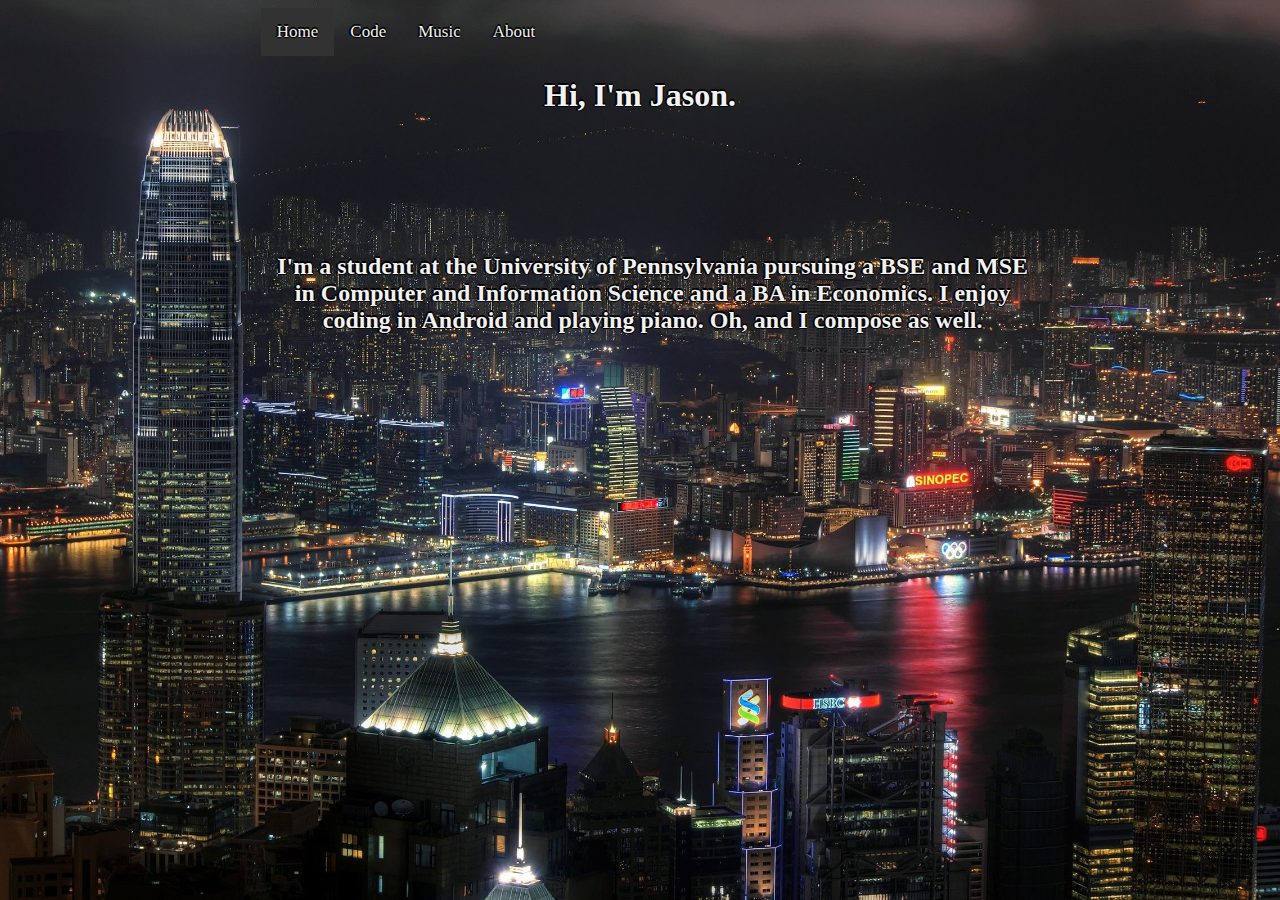
<file: index.html>
<!doctype html>

<html lang="en">
<head>
  <meta charset="utf-8">
  <title>Jason Tang</title>
  <meta name="description" content="Jason Tang's personal website">
  <meta name="author" content="Jason Tang">
  <meta name="viewport" content="width=device-width, initial-scale=1">
  <link rel="alternate" href="http://jasontsh.github.io" hreflang="en-us"/>

  <link rel="stylesheet" href="css/styles.css">
</head>

<body>
  <div class="topwrap">
    <div class="topmid">
      <ul class="topnav" id="myTopnav">
        <li class="active"><a>Home</a></li>
        <li><a href="/code">Code</a></li>
        <li><a href="/music">Music</a></li>
        <li><a href="/about">About</a></li>
        <li class="icon">
          <a href="javascript:void(0);" onclick="myFunction()">&#9776;</a>
        </li>
      </ul>
    </div>
  </div> 

  <div id="title">
    <h1>Hi, I'm Jason.</h1>
  </div>

  <div class="intro">
    <h2 class="intro-body">I'm a student at the University of Pennsylvania pursuing a BSE and MSE in Computer and Information Science and a BA in Economics.  I enjoy coding in Android and playing piano.  Oh, and I compose as well. </h2>
  </div>
  <a href="/easteregg" id="easteregg">Easter egg!</a>
  <script src="js/scripts.js"></script>
</body>
</html>
</file>
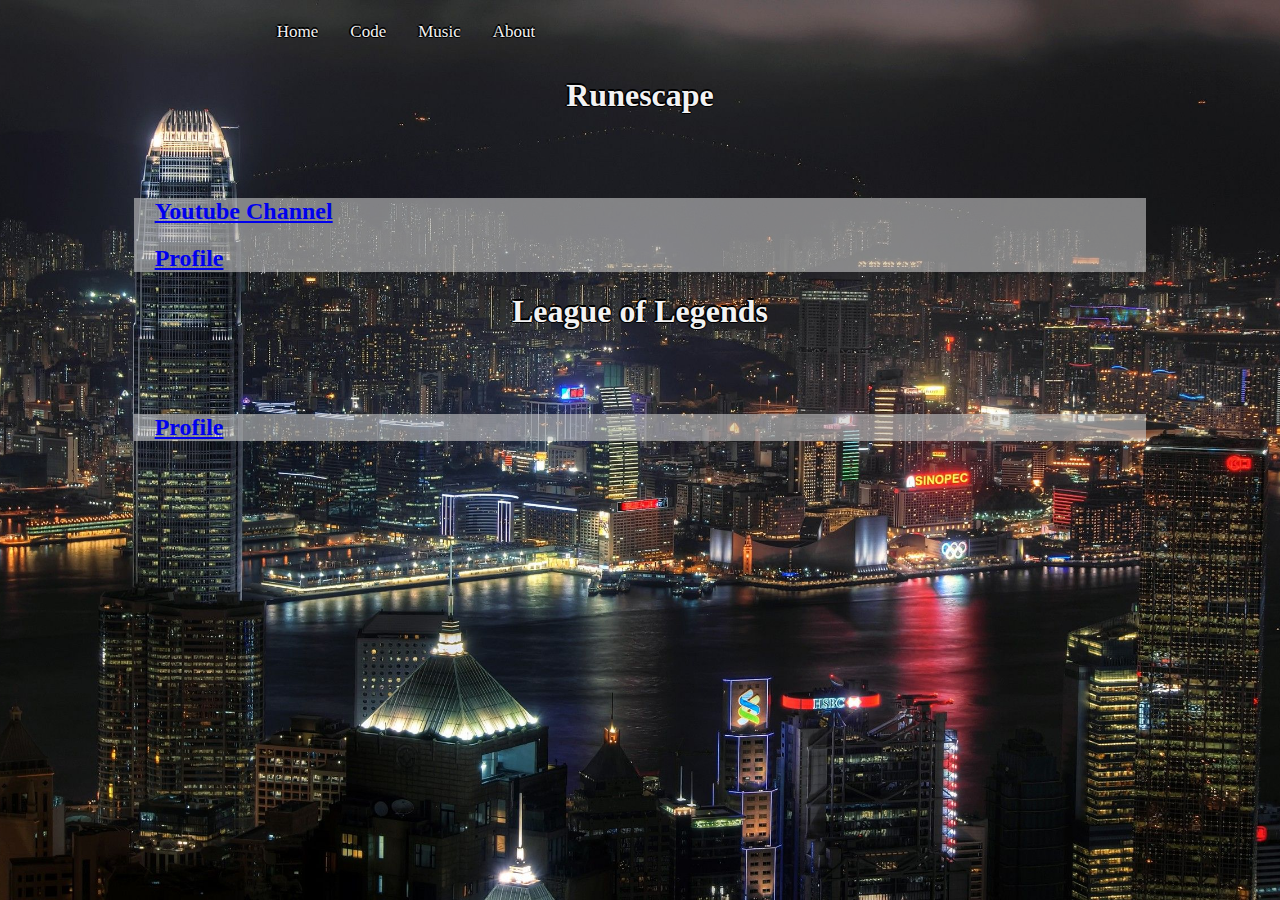
<file: easteregg.html>
<!doctype html>

<html lang="en">
<head>
  <meta charset="utf-8">
  <title>Darth Jason's website</title>
  <meta name="description" content="Darth Jason's (Jason Tang's) personal website">
  <meta name="author" content="Darth Jason">
  <meta name="viewport" content="width=device-width, initial-scale=1">
  <link rel="alternate" href="http://jasontsh.github.io" hreflang="en-us"/>
  <link rel="stylesheet" href="css/styles.css">
</head>
<body>
  <div class="topwrap">
    <div class="topmid">
      <ul class="topnav" id="myTopnav">
        <li><a href="/index">Home</a></li>
        <li><a href="/code">Code</a></li>
        <li><a href="/music">Music</a></li>
        <li><a href="/about">About</a></li>
        <li class="icon">
          <a href="javascript:void(0);" onclick="myFunction()">&#9776;</a>
        </li>
      </ul>
    </div>
  </div> 

  <div id="title">
    <h1>Runescape</h1>
  </div>

  <div id="contentwrapper">
    <h2><a href="https://www.youtube.com/channel/UCL_fGPrquV73VqYCnNIprZQ">Youtube Channel</a></h2>

    <h2><a href="http://runetracker.org/track-darth+jason">Profile</a></h2>

  </div>

  <div id="title">
    <h1>League of Legends</h1>
  </div>

  <div id="contentwrapper">
    <h2><a href="http://na.op.gg/summoner/userName=darth%20jas0n">Profile</a></h2>
  </div>

  <a href="/easteregg" id="easteregg">No more easter eggs!</a>
  <script src="js/scripts.js"></script>
</body>
</html>
</file>
<file: css/styles.css>
body {
  background-image: url("/images/background.jpg");
  background-position-x: center;
  background-position-y: center;
  background-repeat-x: no-repeat;
  background-repeat-y: no-repeat;
  background-attachment: fixed;
  background-origin: initial;
  background-clip: initial;
  -webkit-background-size: cover;
  -moz-background-size: cover;
  -o-background-size: cover;
  background-size: cover;
}
div.topwrap {
    text-align: center;
    background-color: rgba(0,0,0,0);
}
div.topmid {
    margin: 0 auto; 
    width: 60%;
}
ul.topnav {
    list-style-type: none;
    margin: 0;
    padding: 0;
    overflow: hidden;
}

/* Float the list items side by side */
ul.topnav li {float: left;}

/* Style the links inside the list items */
ul.topnav li a {
    display: inline-block;
    color: #f2f2f2;
    text-align: center;
    padding: 14px 16px;
    text-decoration: none;
    transition: 0.3s;
    font-size: 17px;
    text-shadow: -2px 0 black, 0 1px black, 1px 0 black, 0 -2px black;
}

ul.topnav li a:hover {background-color: rgb(150,150,150);}

ul.topnav li.active {background-color: rgb(50,50,50);}

/* Hide the list item that contains the link that should open and close the topnav on small screens */
ul.topnav li.icon {display: none;}

div.codebox {
  width:25%;
  margin-left: 5%;
  margin-top: 2%;
  margin-bottom: 2%;
  display: inline-block;
}

iframe {
  margin-left: 2%;
  width: 560px;
  height: 315px;
}

/*This part is the hide list section*/
/* When the screen is less than 680 pixels wide, hide all list items, except for the first one ("Home"). Show the list item that contains the link to open and close the topnav (li.icon) */
@media screen and (max-width:680px) {
  ul.topnav li:not(:first-child) {display: none;}
  ul.topnav li.icon {
    float: right;
    display: inline-block;
  }

  div.codebox {
    width: 80%;
    margin-left: 5%;
    margin-top: 2%;
    margin-bottom: 2%;
    display: inline-block;
  }
  
  iframe {
    margin-left: 2%;
    width: 90%;
  }

}

/* The "responsive" class is added to the topnav with JavaScript when the user clicks on the icon. This class makes the topnav look good on small screens */
@media screen and (max-width:680px) {
  ul.topnav.responsive {position: relative;}
  ul.topnav.responsive li.icon {
    position: absolute;
    right: 0;
    top: 0;
  }
  ul.topnav.responsive li {
    float: none;
    display: inline;
  }
  ul.topnav.responsive li a {
    display: block;
    text-align: left;
  }
}

#title {
  text-align: center;
  margin: auto;
  height: 100px;
  color: #f2f2f2;
  text-shadow: -2px 0 black, 0 1px black, 1px 0 black, 0 -2px black;
}

div.intro{
  margin-top: 50px;
  text-align: center;
  color: #f2f2f2;
}


h2.intro-body{
  width: 60%;
  text-shadow: -2px 0 black, 0 1px black, 1px 0 black, 0 -2px black;
}

div.intro h2 {
  display: inline-block;
}

#contentwrapper {
  width:80%;
  margin:auto;
  background-color:rgba(200,200,200,0.6);
}

div.codebox-wrap {
  position: relative;
}

#codeimage {
    display: block;
    margin: auto;
    width: 50%;
    height: auto;
}
div.code-description {
visibility: hidden;
  position: absolute;
  left: 25%;
  top: 10%;
  right: 25%;
  bottom:10%;
  background-color: rgba(0,0,0,0.6);
  color: #f2f2f2;
  overflow: auto;
  padding: 2%;
}
h2 {
  margin-left: 2%;
  margin-top: 2%;
}

audio {
  margin-left: 2%;
}

h3 {
  margin-left: 2%;
  margin-top: 2%;
}

#easteregg {
  visibility: hidden;
}

#center {
  text-align: center;
}

#profile {
  height: 40%;
  width: 40%;
}
</file>
